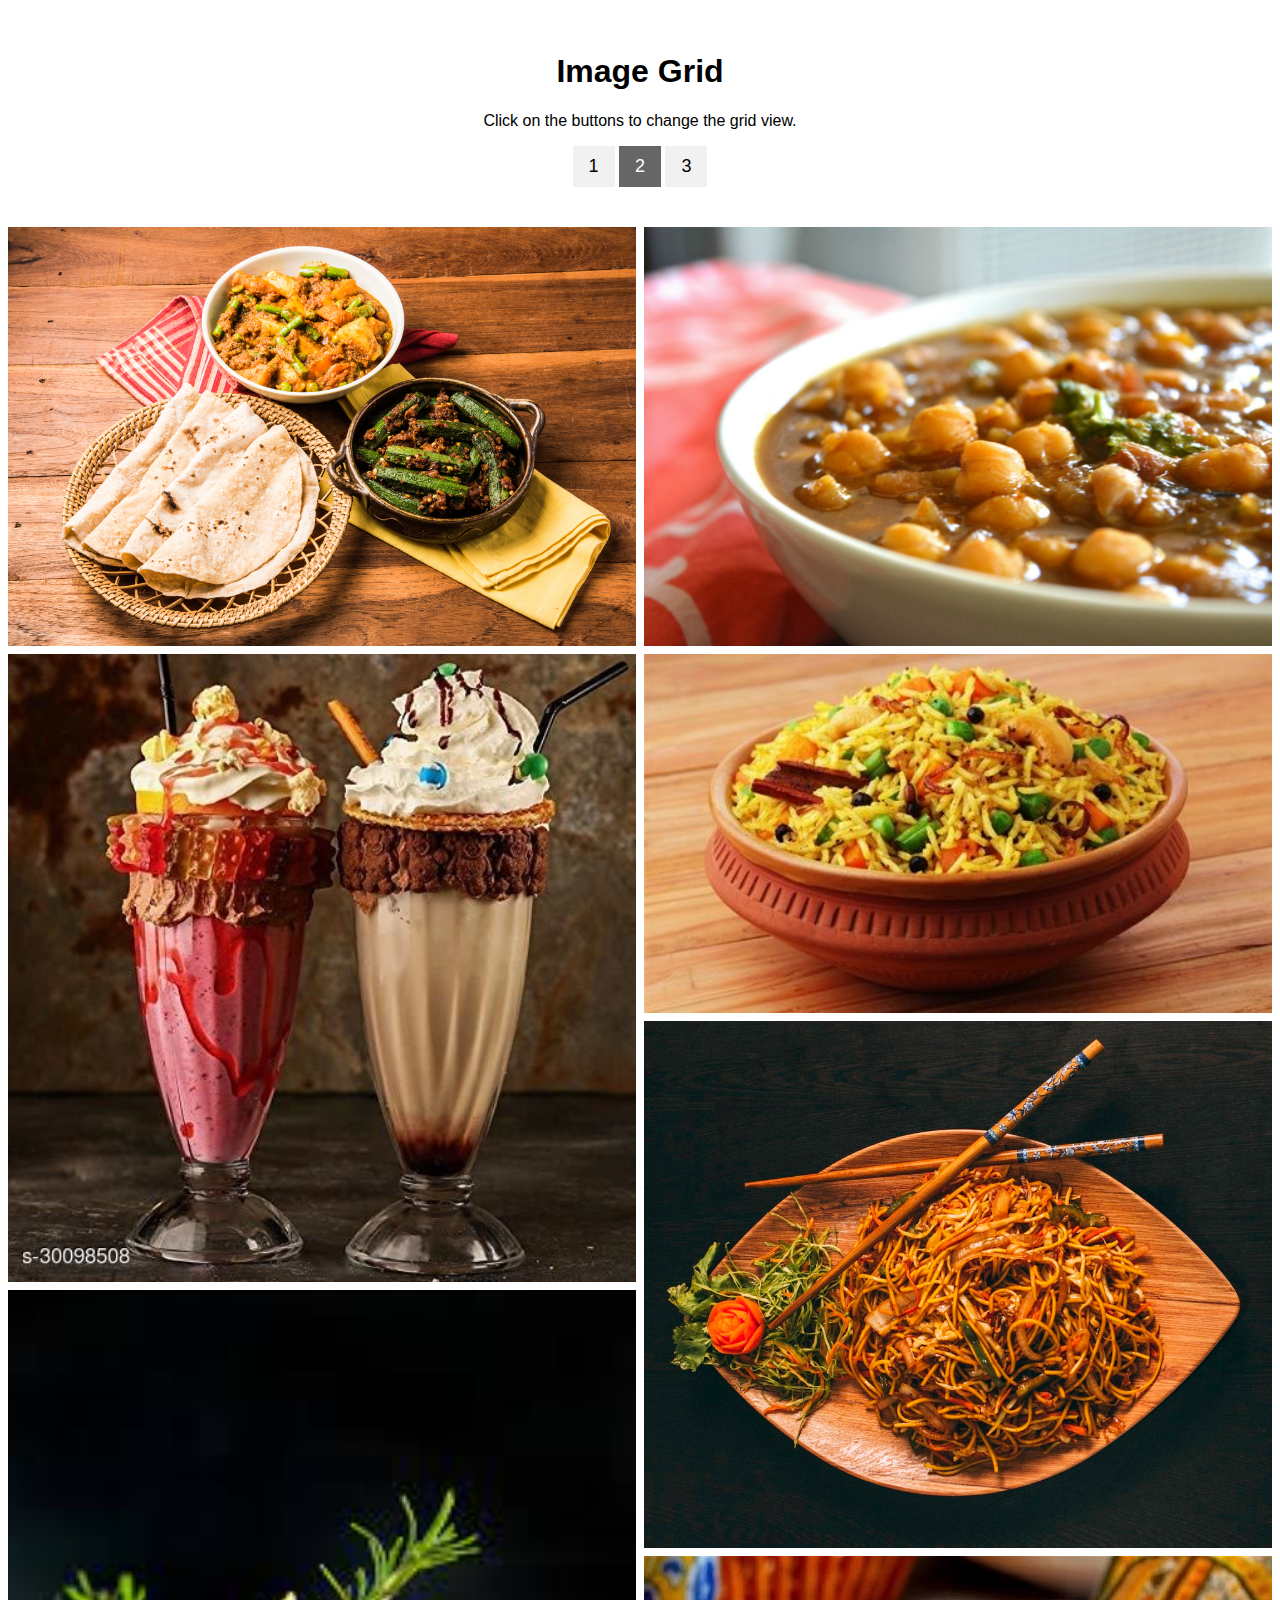
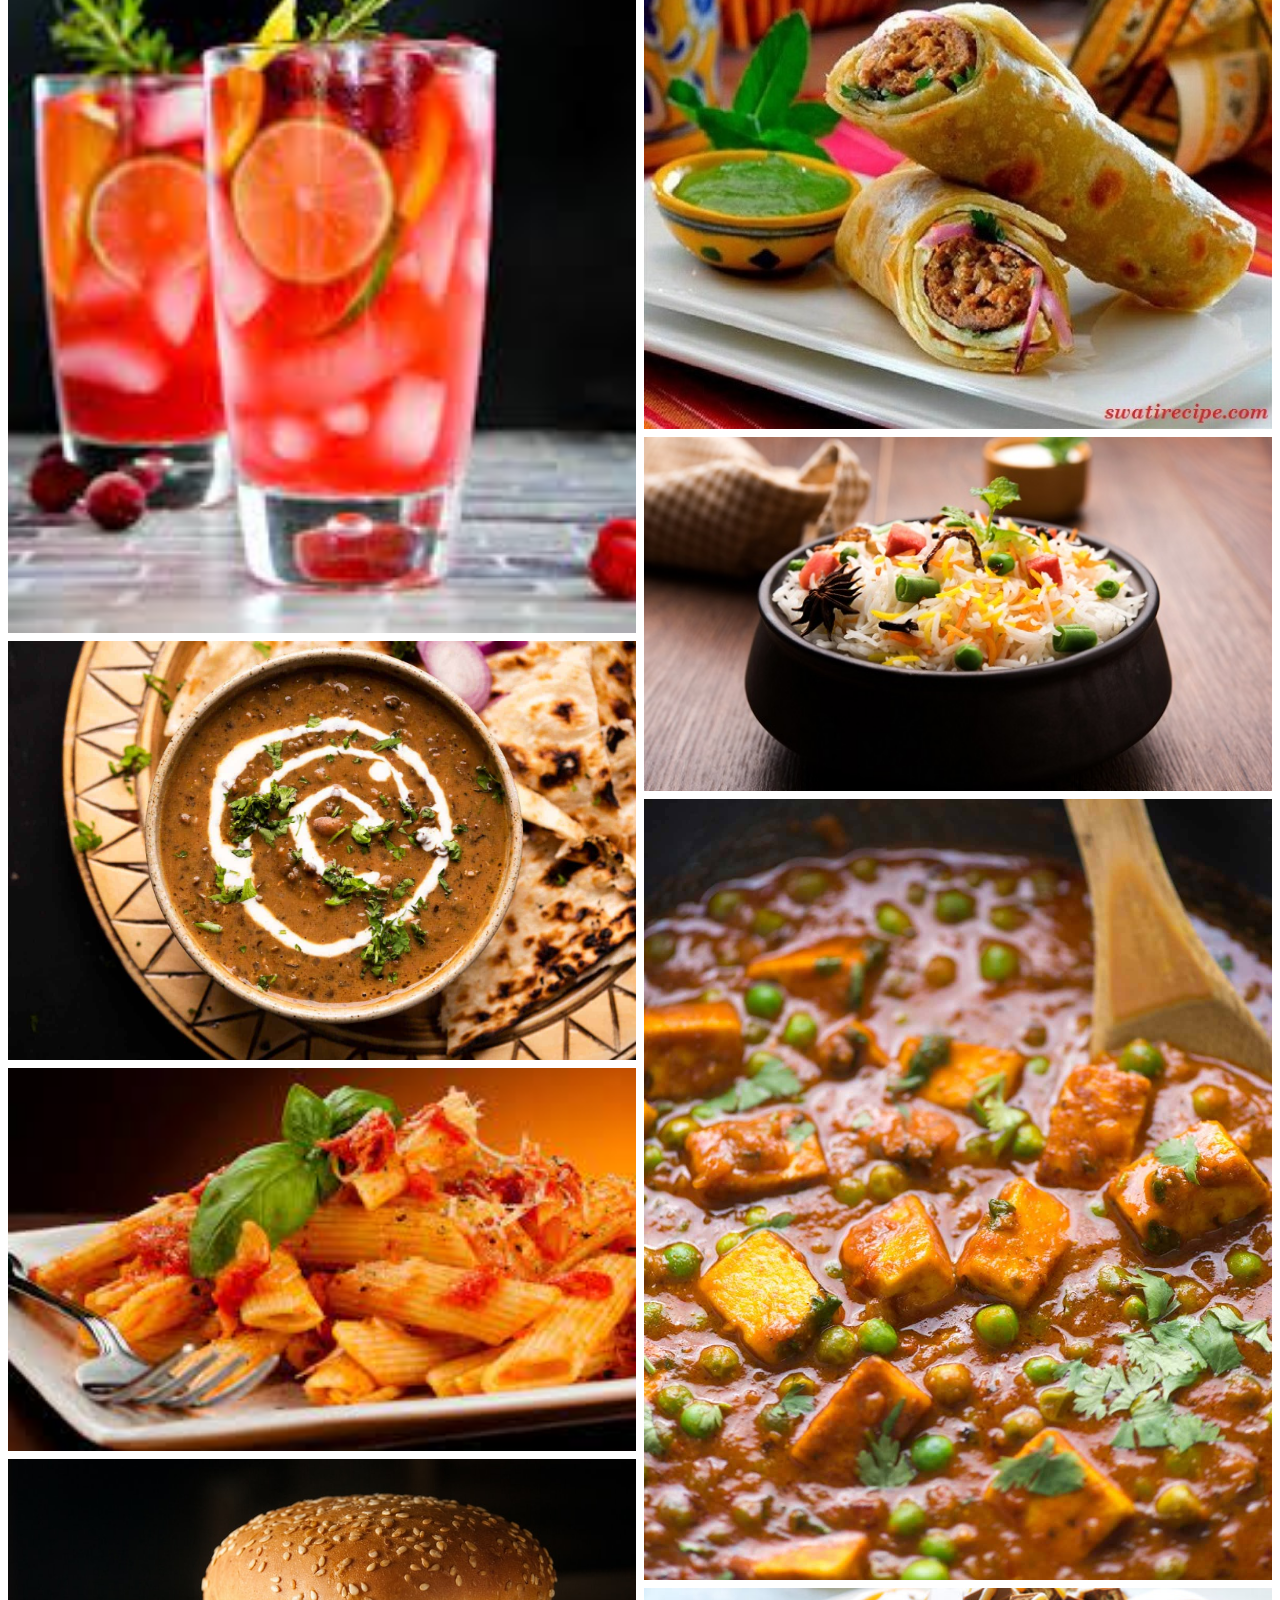
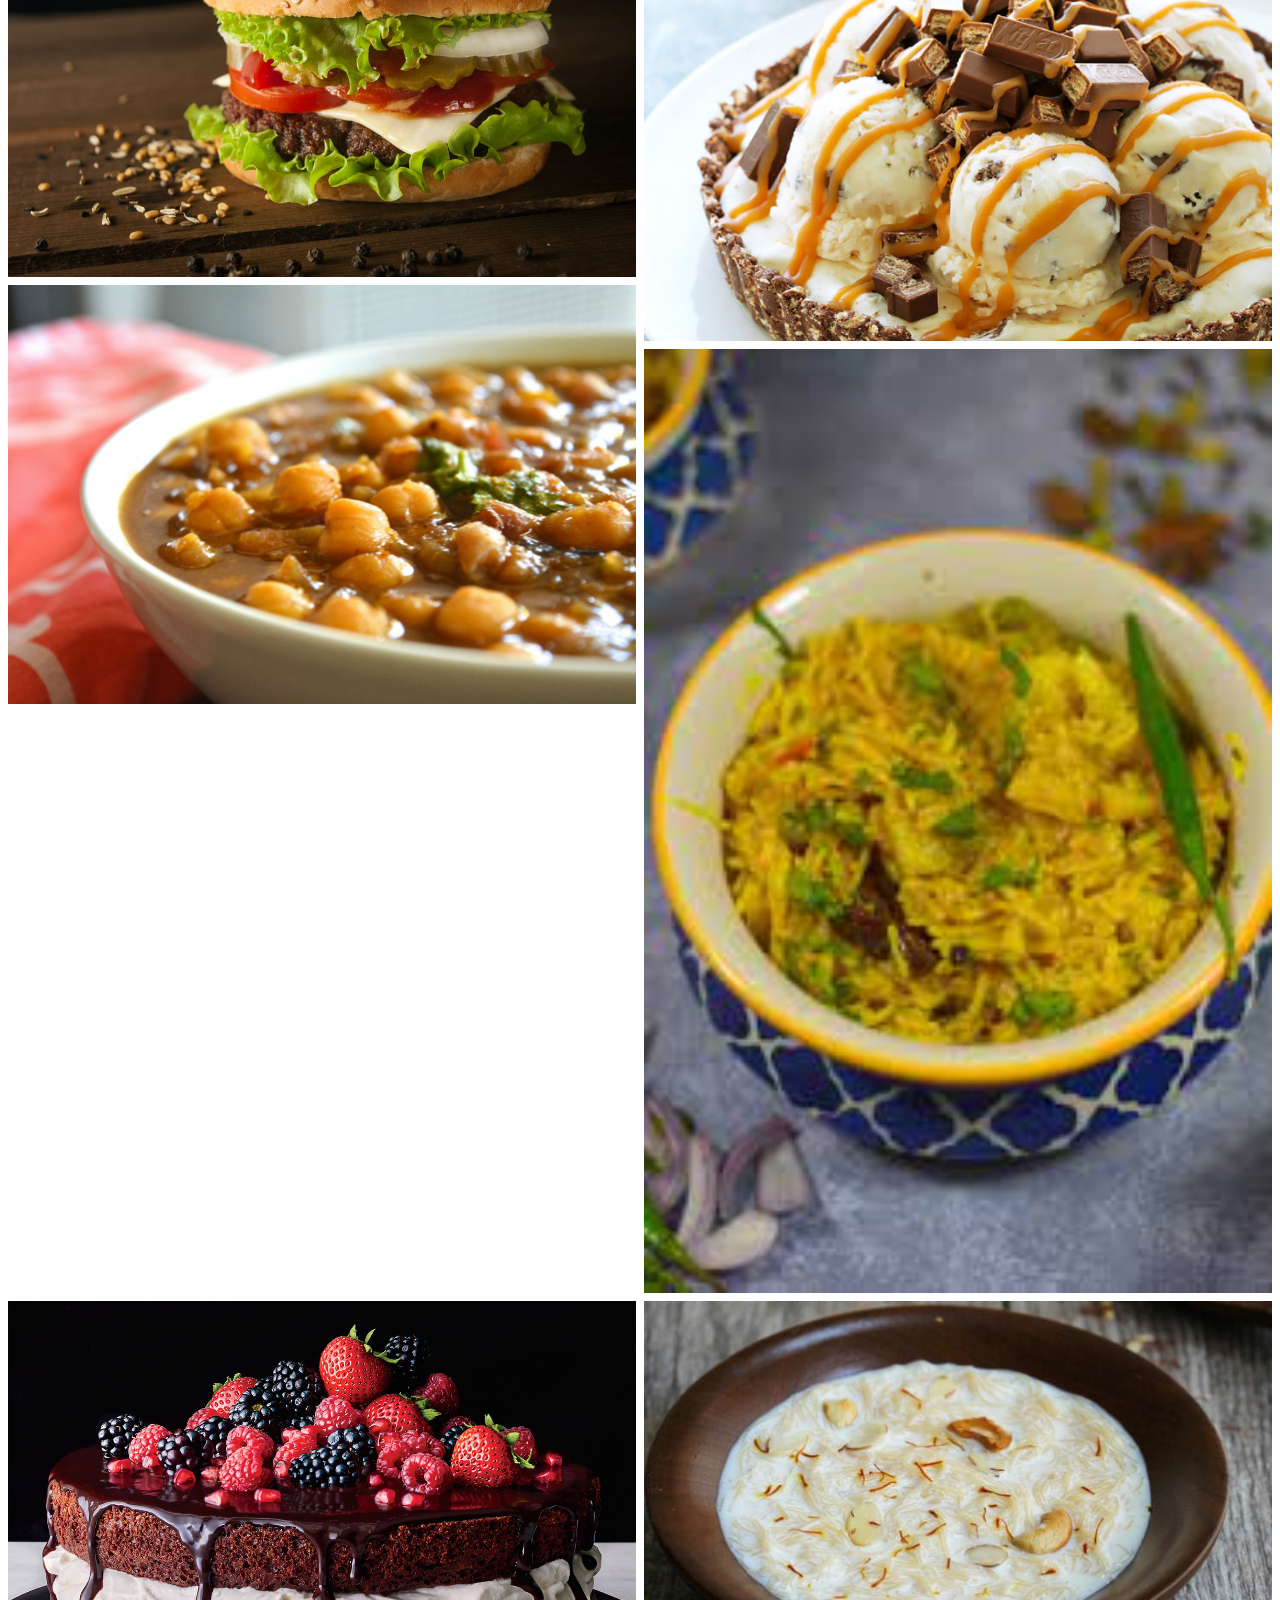
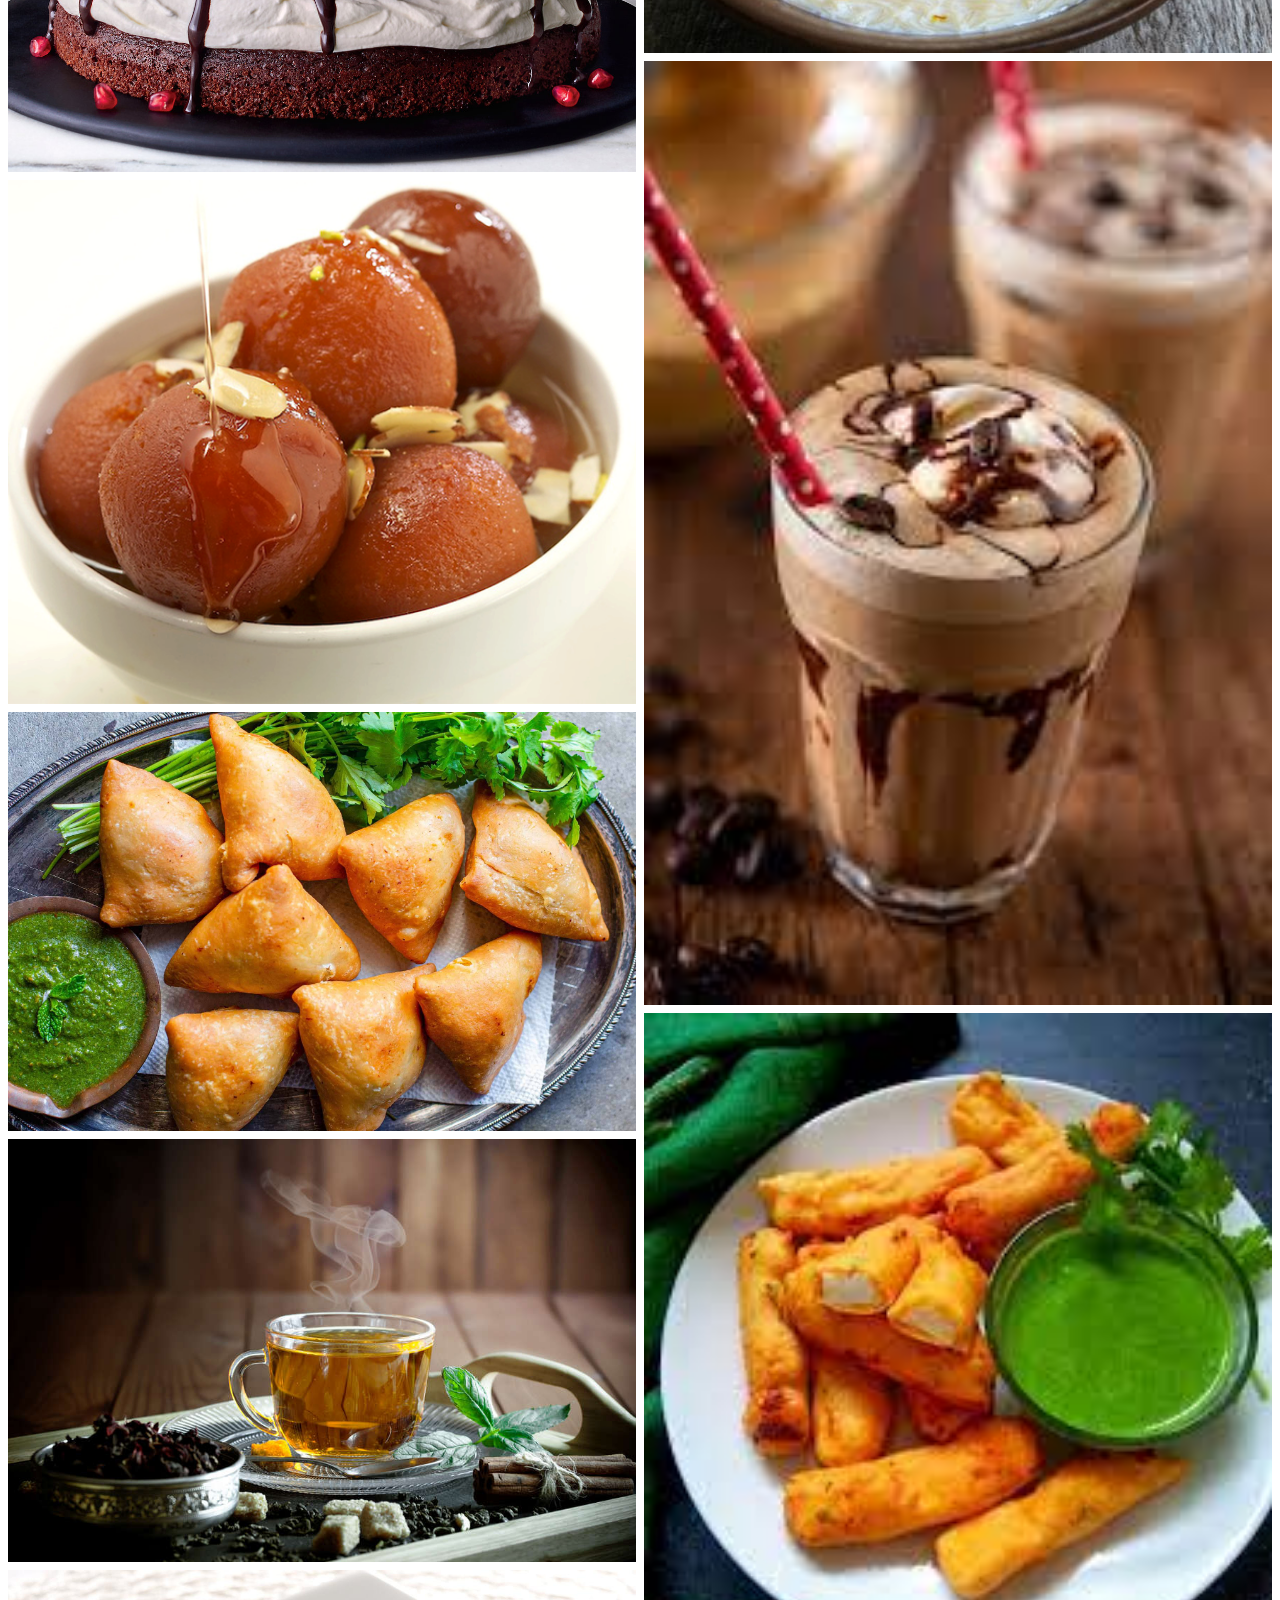
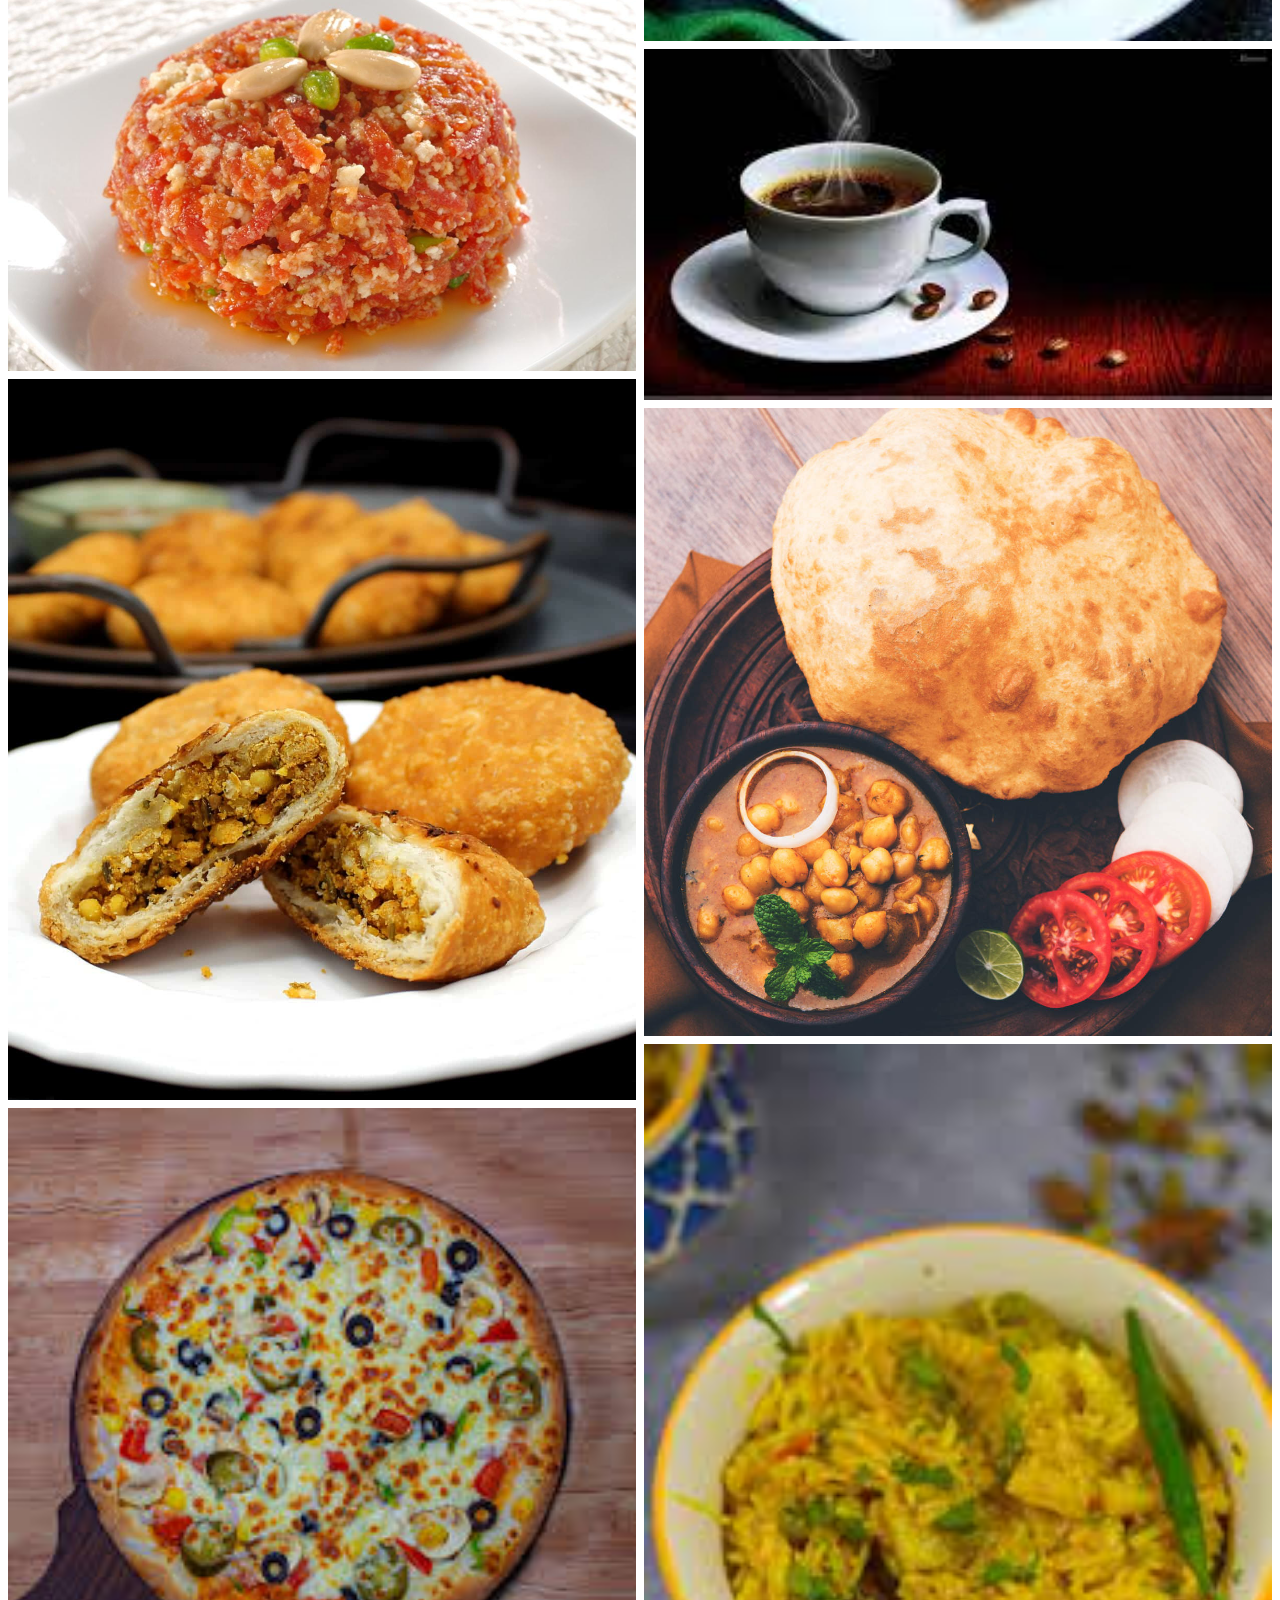
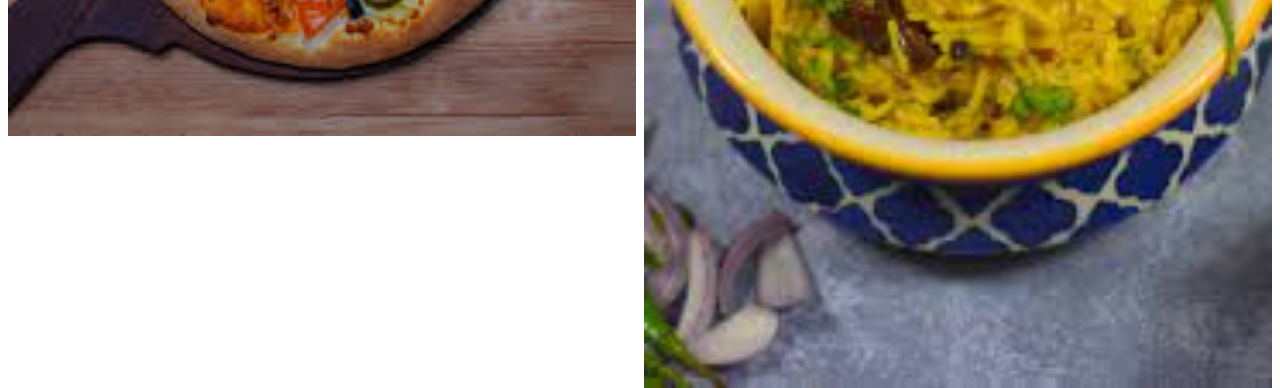
<file: view all.html>
<!DOCTYPE html>
<html>
<head>
<meta name="viewport" content="width=device-width, initial-scale=1.0">
<style>
* {
  box-sizing: border-box;
}

body {
  margin: 0;
  font-family: Arial, Helvetica, sans-serif;
}

.header {
  text-align: center;
  padding: 32px;
}

.row {
  display: -ms-flexbox; /* IE 10 */
  display: flex;
  -ms-flex-wrap: wrap; /* IE 10 */
  flex-wrap: wrap;
  padding: 0 4px;
}

/* Create two equal columns that sits next to each other */
.column {
  -ms-flex: 50%; /* IE 10 */
  flex: 50%;
  padding: 0 4px;
}

.column img {
  margin-top: 8px;
  vertical-align: middle;
}

/* Style the buttons */
.btn {
  border: none;
  outline: none;
  padding: 10px 16px;
  background-color: #f1f1f1;
  cursor: pointer;
  font-size: 18px;
}

.btn:hover {
  background-color: #ddd;
}

.btn.active {
  background-color: #666;
  color: white;
}
</style>
</head>
<body>

<!-- Header -->
<div class="header" id="myHeader">
  <h1>Image Grid</h1>
  <p>Click on the buttons to change the grid view.</p>
  <button class="btn" onclick="one()">1</button>
  <button class="btn active" onclick="two()">2</button>
  <button class="btn" onclick="three()">3</button>
</div>

<!-- Photo Grid -->
<div class="row"> 
  <div class="column">
    <img src="img&videos/Best-Indian-Diet-Plan.jpg" style="width:100%">
    <img src="img&videos/chocolate milk.jpg" style="width:100%">
    <img src="img&videos/cocktail.jpg" style="width:100%">
    <img src="img&videos/Dal-Makhani.jpg" style="width:100%">
    <img src="img&videos/pasta.jpg" style="width:100%">
    <img src="img&videos/burger.jpg" style="width:100%">
    <img src="img&videos/channa.jpg" style="width:100%">
</div>
<div class="column">
    <img src="img&videos/channa.jpg" style="width:100%">
    <img src="img&videos/veg dam biryani.jpg" style="width:100%">
    <img src="img&videos/noodles.jpg" style="width:100%">
    <img src="img&videos/veg kabab.jpg" style="width:100%">
    <img src="img&videos/veg pulaw.jpg" style="width:100%">
    <img src="img&videos/matar paneer.jpg" style="width:100%">
    <img src="img&videos/icecream.jpg" style="width:100%">
    <img src="img&videos/thri.jpg" style="width:100%">
</div>  
<div class="column">
    <img src="img&videos/choco cake.jpg" style="width:100%">
    <img src="img&videos/gulabjamun.jpg" style="width:100%">
    <img src="img&videos/samosa.jpg" style="width:100%">
    <img src="img&videos/tea.jpg" style="width:100%">
    <img src="img&videos/gajar-halwa.jpg" style="width:100%">
    <img src="img&videos/kachaudi.jpg" style="width:100%">
    <img src="img&videos/mix-corn.jpg" style="width:100%">
  </div>
  <div class="column">
    <img src="img&videos/sevayi.jpg" style="width:100%">
    <img src="img&videos/cold coffee.jpg" style="width:100%">
    <img src="img&videos/paneer pakauda.jpg" style="width:100%">
    <img src="img&videos/hot coffee.jpg" style="width:100%">
    <img src="img&videos/chhola bhatura.jpg" style="width:100%">
    <img src="img&videos/thri.jpg" style="width:100%">
  </div>
</div>

<script>
// Get the elements with class="column"
var elements = document.getElementsByClassName("column");

// Declare a loop variable
var i;

// Full-width images
function one() {
    for (i = 0; i < elements.length; i++) {
    elements[i].style.msFlex = "100%";  // IE10
    elements[i].style.flex = "100%";
  }
}

// Two images side by side
function two() {
  for (i = 0; i < elements.length; i++) {
    elements[i].style.msFlex = "50%";  // IE10
    elements[i].style.flex = "50%";
  }
}

// Four images side by side
function three() {
  for (i = 0; i < elements.length; i++) {
    elements[i].style.msFlex = "25%";  // IE10
    elements[i].style.flex = "25%";
  }
}

// Add active class to the current button (highlight it)
var header = document.getElementById("myHeader");
var btns = header.getElementsByClassName("btn");
for (var i = 0; i < btns.length; i++) {
  btns[i].addEventListener("click", function() {
    var current = document.getElementsByClassName("active");
    current[0].className = current[0].className.replace(" active", "");
    this.className += " active";
  });
}
</script>

</body>
</html>
</file>
